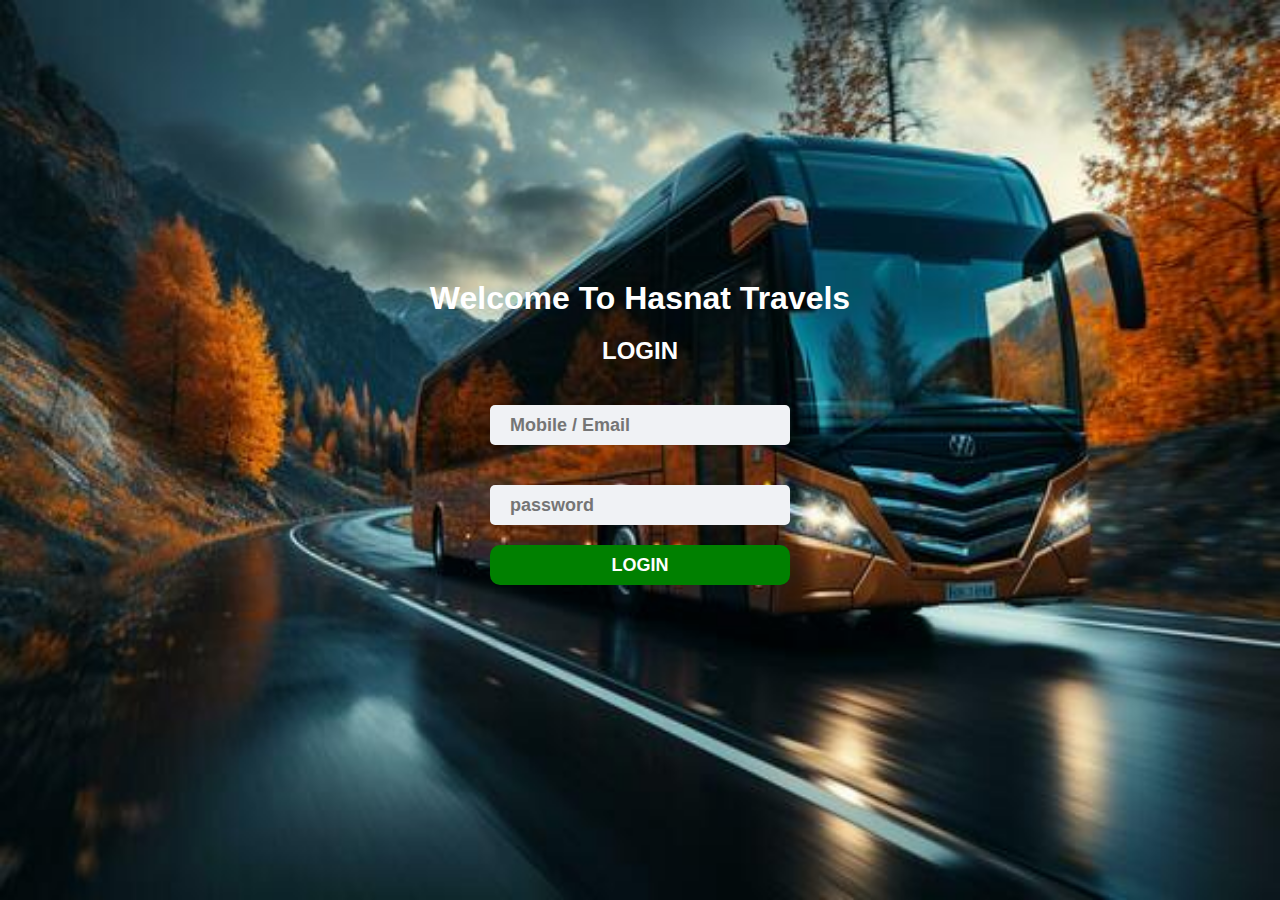
<file: index.html>
<!DOCTYPE html>
<html lang="en">
<head>
    <meta charset="UTF-8">
    <meta name="viewport" content="width=device-width, initial-scale=1.0">
    <title>Login Page</title>
    <link rel="stylesheet" href="./css/login.css">
</head>
<body>
     <div class="container" id="container">
        <h1 style="margin: 20px;color: white;">Welcome To Hasnat Travels</h1>
         <h2 style="margin: 20px;color: white;">LOGIN</h2>
         <form id="loginForm">
               <input type="email" name="email" id="email" placeholder="Mobile / Email" ><br/>
           <input type="password" name="password" id="password" placeholder="password"><br/>
           <button type="submit">LOGIN</button>
           <p id="error-message"></p>
         </form>   
     </div>
    
    <script src="./js/login.js"></script>
</body>
</html>
</file>
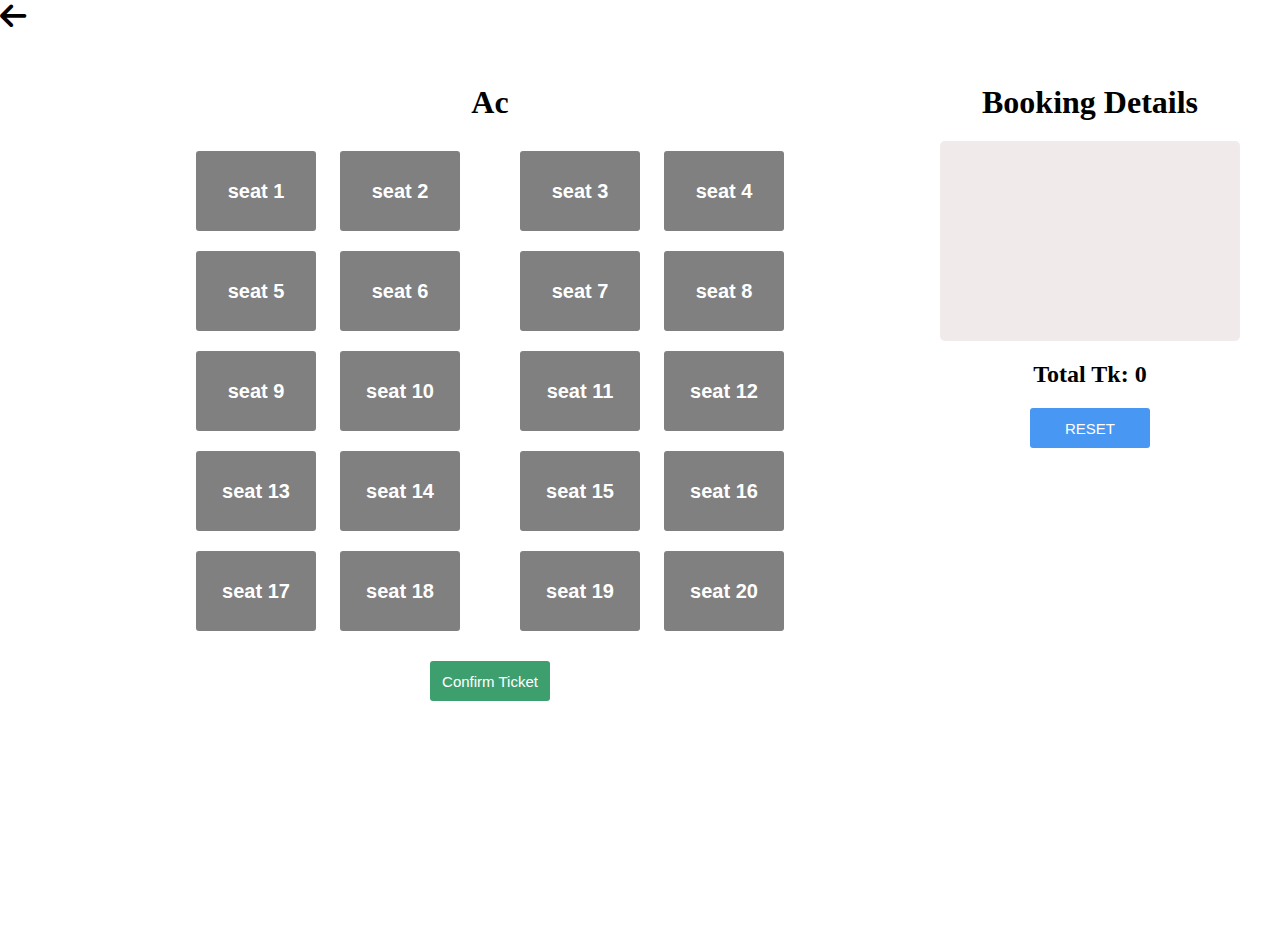
<file: ac.html>
<!DOCTYPE html>
<html lang="en">
<head>
    <meta charset="UTF-8">
    <meta name="viewport" content="width=device-width, initial-scale=1.0">
    <title>Sleeper Coach</title>
    <link rel="stylesheet" href="./css/ac.css">
    <link rel="stylesheet" href="
    https://cdnjs.cloudflare.com/ajax/libs/font-awesome/6.7.1/css/all.min.css">
</head>
<body>
    <a href="home.html" style="
        font-size: 30px;
        color: black;
        margin-left: 0px;
        margin-top: 20px;
        "><i class="fa-solid fa-arrow-left"></i></a>
    <div class="ticket-container">
        <div class="ticket">
            <h1 style="margin-bottom: 20px;">Ac</h1>
             <div class="ticket-1" style="display: flex; justify-content: center;">
                <div>
                    <button class="btn" id="btn1">seat 1</button>
                    <button class="btn" id="btn2" style="margin-right:50px ;">seat 2</button> 
                </div>
                <div>
                    <button class="btn" id="btn3">seat 3</button>
                    <button class="btn" id="btn4">seat 4</button> 
                </div>
             </div>
              <div class="ticket-1" style="display: flex; justify-content: center">
                <div>
                    <button class="btn" id="btn5">seat 5</button>
                    <button class="btn" id="btn6" style="margin-right:50px ;">seat 6</button> 
                </div>
                <div>
                    <button class="btn" id="btn7">seat 7</button>
                    <button class="btn" id="btn8">seat 8</button> 
                </div>
             </div>
             <div class="ticket-1" style="display: flex; justify-content: center;">
                <div>
                    <button class="btn" id="btn9">seat 9</button>
                    <button class="btn" id="btn10" style="margin-right:50px ;">seat 10</button> 
                </div>
                <div>
                    <button class="btn" id="btn11">seat 11</button>
                    <button class="btn" id="btn12">seat 12</button> 
                </div>
             </div>
             <div class="ticket-1" style="display: flex;justify-content: center;">
                <div>
                    <button class="btn" id="btn13">seat 13</button>
                    <button class="btn" id="btn14" style="margin-right:50px ;">seat 14</button> 
                </div>
                <div>
                    <button class="btn" id="btn15">seat 15</button>
                    <button class="btn" id="btn16">seat 16</button> 
                </div>
             </div>
             <div class="ticket-1" style="display: flex;justify-content: center;">
                <div>
                    <button class="btn" id="btn17">seat 17</button>
                    <button class="btn" id="btn18" style="margin-right:50px ;">seat 18</button> 
                </div>
                <div>
                    <button class="btn" id="btn19">seat 19</button>
                    <button class="btn" id="btn20">seat 20</button> 
                </div>
             </div>
             <button id="confirmTicket" class="confirm">Confirm Ticket</button>
             </div>
            <br/>
            <!-- <button id="confirmTicket" class="confirm">Confirm Ticket</button> -->
           
            <div class="ticket-details">
                <h1 style="margin-bottom: 20px;">Booking Details</h1>
                <ul id="list">
                    <h1> No seat selected</h1>
                 </ul>
                 <h2 id="totalAmount" style="margin-top: 20px;">Total Tk: 0 </h2>
                 <button id="reset" class="reset">RESET</button>
            </div>
        </div>
    </div>
    
    <script src="./js/ac.js"></script>
</body>
</html>
</file>
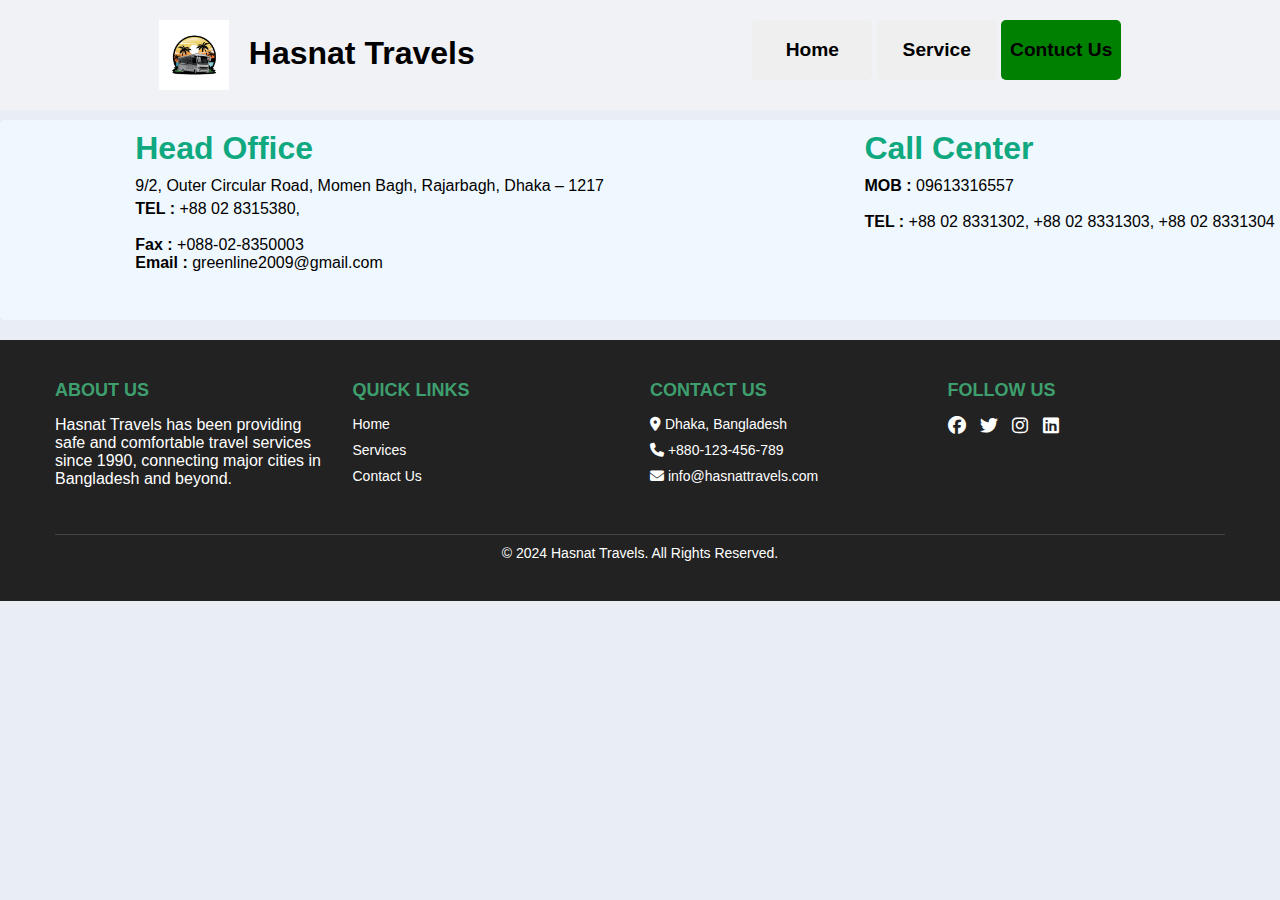
<file: contuct.html>
<!DOCTYPE html>
<html lang="en">
<head>
    <meta charset="UTF-8">
    <meta name="viewport" content="width=device-width, initial-scale=1.0">
    <title>Home</title>
    <link rel="stylesheet" href="./css/home.css">
    <link rel="stylesheet" href="./css/service.css">
    <link rel="stylesheet" href="https://cdnjs.cloudflare.com/ajax/libs/font-awesome/6.7.1/css/all.min.css">
    <link rel="stylesheet" href="https://cdnjs.cloudflare.com/ajax/libs/OwlCarousel2/2.3.4/assets/owl.carousel.min.css" />
    <link rel="stylesheet" href="https://cdnjs.cloudflare.com/ajax/libs/OwlCarousel2/2.3.4/assets/owl.theme.default.min.css" />
</head>
<body>
    <!-- Start HEader part -->
 <div class="header-primary">
  <div class="header" style="margin-bottom: 0px;">
    <div class="logo-details">
        <div class="img">
            <img src="./image/bus-logo.jpg" alt="">
        </div>
        <div class="details">
            <h1>Hasnat Travels</h1>
        </div>
    </div>
    <div class="navigation">
        <i class="fa-solid fa-bars menu" id="menu"></i>
     <div class="nav" id="nav">
        <button><a href="home.html">Home</a></button>
        <button><a href="service.html">Service</a></button>
        <button class="active"><a href="contuct.html">Contuct Us</a></button>
     </div>
    </div>
  </div>
 </div>
<p style="margin-top: 120px;"></p>
<div class="contuct">
    <div class="head-office">
        <h1>Head Office</h1>
        <p style="margin-bottom: 5px;">9/2, Outer Circular Road, Momen Bagh, Rajarbagh, Dhaka – 1217</p>
        <p><b>TEL : </b>+88 02 8315380,</p></br>
        <p><b>Fax :</b> +088-02-8350003</p>
        <p><b>Email :</b> greenline2009@gmail.com</p>
    </div>
    <div class="call">
        <h1>Call Center</h1>
        <p><b>MOB :</b> 09613316557</p></br>
        <p><b>TEL :</b> +88 02 8331302, +88 02 8331303, +88 02 8331304</p>
    </div>

</div>


 <!-- Footer part -->
<!-- Footer Section -->
<footer class="footer">
    <div class="container">
        <div class="footer-row">
            <!-- About Section -->
            <div class="footer-col">
                <h4>About Us</h4>
                <p>Hasnat Travels has been providing safe and comfortable travel services since 1990, connecting major cities in Bangladesh and beyond.</p>
            </div>
            <!-- Quick Links -->
            <div class="footer-col">
                <h4>Quick Links</h4>
                <ul>
                    <li><a href="home.html">Home</a></li>
                    <li><a href="service.html">Services</a></li>
                    <li><a href="contuct.html">Contact Us</a></li>
                </ul>
            </div>
            <!-- Contact Section -->
            <div class="footer-col">
                <h4>Contact Us</h4>
                <ul>
                    <li><i class="fa-solid fa-location-dot"></i> Dhaka, Bangladesh</li>
                    <li><i class="fa-solid fa-phone"></i> +880-123-456-789</li>
                    <li><i class="fa-solid fa-envelope"></i> info@hasnattravels.com</li>
                </ul>
            </div>
            <!-- Social Media Links -->
            <div class="footer-col">
                <h4>Follow Us</h4>
                <div class="social-links">
                    <a href="#"><i class="fa-brands fa-facebook"></i></a>
                    <a href="#"><i class="fa-brands fa-twitter"></i></a>
                    <a href="#"><i class="fa-brands fa-instagram"></i></a>
                    <a href="#"><i class="fa-brands fa-linkedin"></i></a>
                </div>
            </div>
        </div>
        <!-- Footer Bottom -->
        <div class="footer-bottom">
            <p>&copy; 2024 Hasnat Travels. All Rights Reserved.</p>
        </div>
    </div>
</footer>
<script src="./js/home.js"></script>
</body>
</html>
</file>
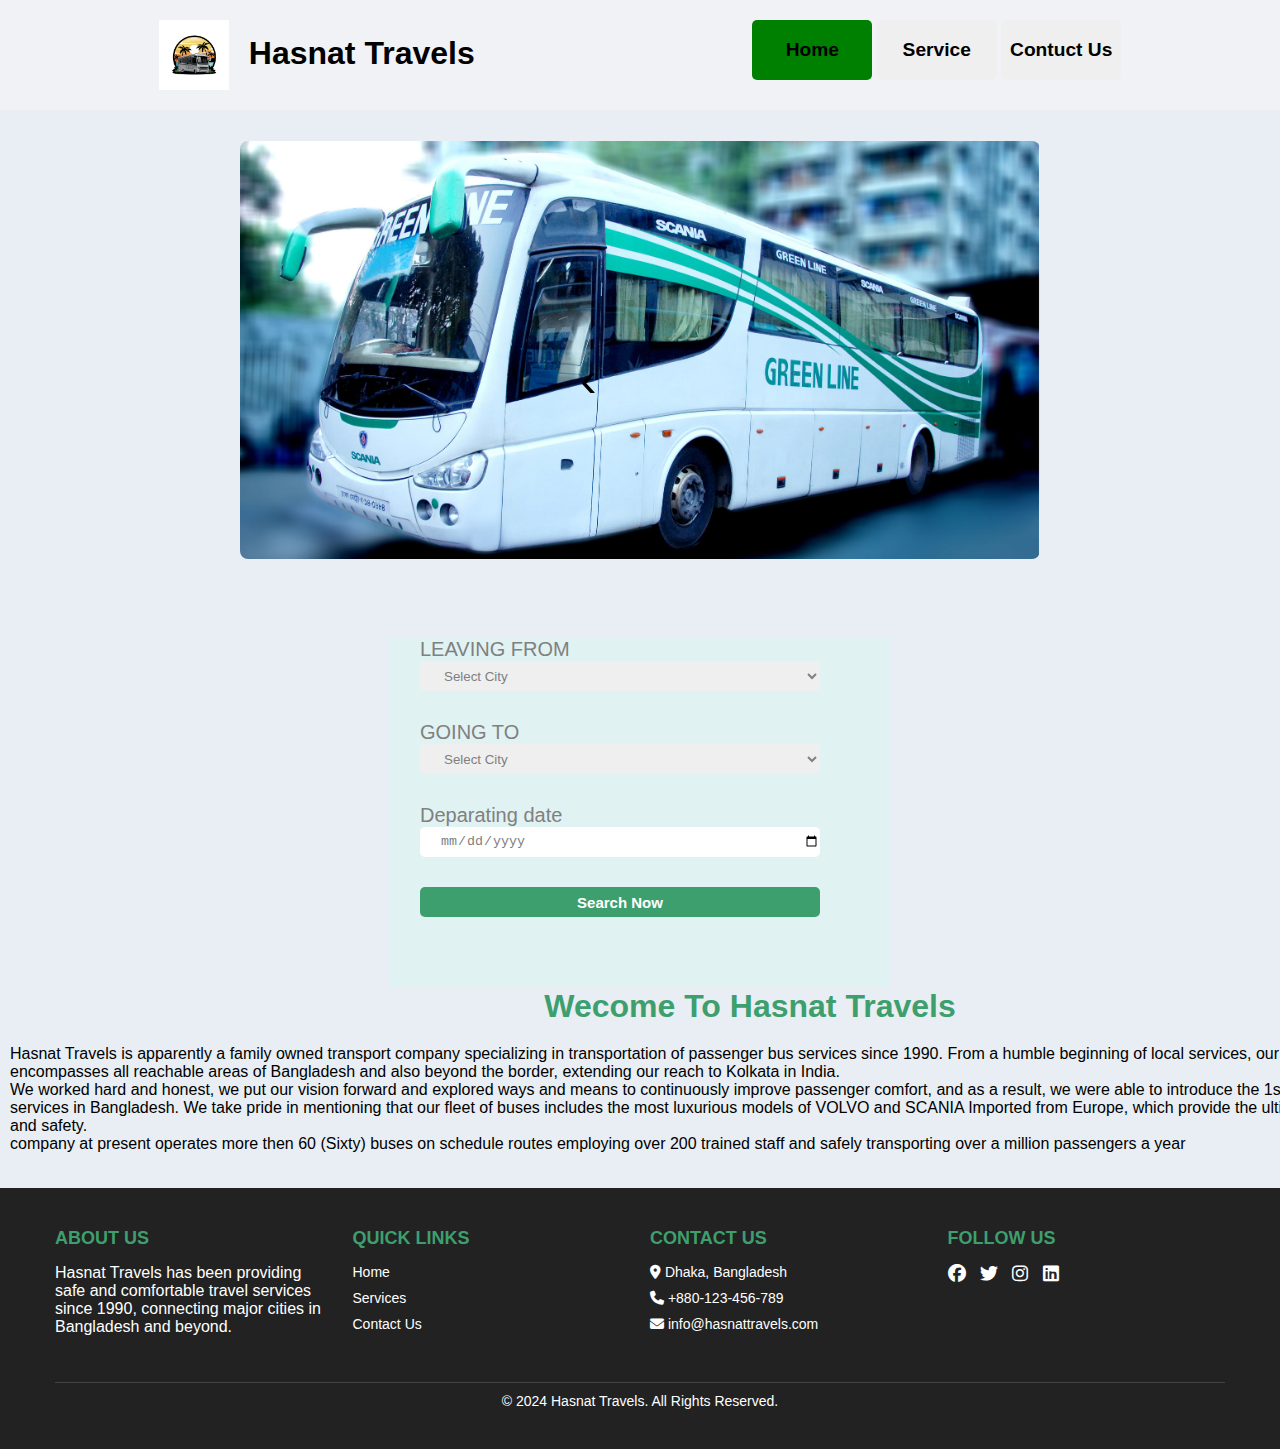
<file: home.html>
<!DOCTYPE html>
<html lang="en">
<head>
    <meta charset="UTF-8">
    <meta name="viewport" content="width=device-width, initial-scale=1.0">
    <title>Home</title>
    <link rel="stylesheet" href="./css/home.css">
    <link rel="stylesheet" href="https://cdnjs.cloudflare.com/ajax/libs/font-awesome/6.7.1/css/all.min.css">
    <link rel="stylesheet" href="https://cdnjs.cloudflare.com/ajax/libs/OwlCarousel2/2.3.4/assets/owl.carousel.min.css" />
    <link rel="stylesheet" href="https://cdnjs.cloudflare.com/ajax/libs/OwlCarousel2/2.3.4/assets/owl.theme.default.min.css" />
</head>
<body>
    <!-- Start HEader part -->
 <div class="header-primary">
  <div class="header" style="margin-bottom: 0px;">
    <div class="logo-details">
        <div class="img">
            <img src="./image/bus-logo.jpg" alt="">
        </div>
        <div class="details">
            <h1>Hasnat Travels</h1>
        </div>
    </div>
    <div class="navigation">
        <i class="fa-solid fa-bars menu" id="menu"></i>
     <div class="nav" id="nav">
        <button class="active"><a href="home.html">Home</a></button>
        <button><a href="service.html">Service</a></button>
        <button><a href="contuct.html">Contuct Us</a></button>
     </div>
    </div>
  </div>
 </div>


  <!-- OWL carousel -->
  <div class="owl-carousel">
    <div class="item"><img src="./image/home-slider2.jpg" alt="Image 2"></div>
    <div class="item"><img src="./image/home-slider3.jpg" alt="Image 3"></div>
    <div class="item"><img src="./image/home-slider4.jpg" alt="Image 4"></div>
  </div>

  <!-- from_To part -->
  <form id="bookingForm">
    <div class="form-group">
        <label for="from">LEAVING FROM</label></br>
        <!-- <input type="text" id="from" placeholder="Select city" required> -->
      
        <select name="from" id="from">
          <option value="">Select City</option>
          <option value="Dhaka">Dhaka</option>
          <option value="Chittagong">Chittagong</option>
          <option value="CoxsBazar">CoxsBazar</option>
          <option value="Sylhet">Sylhet</option>
          <option value="Dinajpur">Dinajpur</option>
          <option value="Bandorbon">Bandorbon</option>
          <option value="Khulna">Khulna</option>
          <option value="Jamalpur">Jamalpur</option>
          <option value="Barishal">Barishal</option>
          <option value="Teknaf">Teknaf</option>
        </select>

    </div>
    <div class="form-group">
        <label for="to">GOING TO</label></br>
        <select name="to" id="to">
          <option value="">Select City</option>
          <option value="Dhaka">Dhaka</option>
          <option value="Chittagong">Chittagong</option>
          <option value="CoxsBazar">CoxsBazar</option>
          <option value="Sylhet">Sylhet</option>
          <option value="Dinajpur">Dinajpur</option>
          <option value="Bandorbon">Bandorbon</option>
          <option value="Khulna">Khulna</option>
          <option value="Jamalpur">Jamalpur</option>
          <option value="Barishal">Barishal</option>
          <option value="Teknaf">Teknaf</option>
        </select>
    </div>
    <div class="form-group">
        <label for="date">Deparating date</label></br>
        <input type="date" id="date" required>
    </div>
    <button type="submit" class="search-now">Search Now</button>
</form>
<!-- FOR aviaulable BUS VISIBLE  -->
 <div id="availableBus" class="hidden">
      <h1>Available Bus</h1>
      <ul id="busList"></ul>
 </div>
 <!-- Company Details -->
  <div class="company-details">
    <h1 style="margin-bottom: 20px;color:#3e9f6e;">Wecome To Hasnat Travels</h1>
    <p>Hasnat Travels is apparently a family owned transport company specializing in transportation of passenger bus services since 1990. From a humble beginning of local services, our transport system encompasses all reachable areas of Bangladesh and also beyond the border, extending our reach to Kolkata in India.</p>

     <p> We worked hard and honest, we put our vision forward and explored ways and means to continuously improve passenger comfort, and as a result, we were able to introduce the 1st ever Air- Conditioned bus services in Bangladesh. We take pride in mentioning that our fleet of buses includes the most luxurious models of VOLVO and SCANIA Imported from Europe, which provide the ultimate in passenger comfort and safety.</p>
      
      <p> company at present operates more then 60 (Sixty) buses on schedule routes employing over 200 trained staff and safely transporting over a million passengers a year</p>
  </div>
<!-- Footer part -->
<!-- Footer Section -->
<footer class="footer">
  <div class="container">
      <div class="footer-row">
          <!-- About Section -->
          <div class="footer-col">
              <h4>About Us</h4>
              <p>Hasnat Travels has been providing safe and comfortable travel services since 1990, connecting major cities in Bangladesh and beyond.</p>
          </div>
          <!-- Quick Links -->
          <div class="footer-col">
              <h4>Quick Links</h4>
              <ul>
                  <li><a href="home.html">Home</a></li>
                  <li><a href="service.html">Services</a></li>
                  <li><a href="contuct.html">Contact Us</a></li>
              </ul>
          </div>
          <!-- Contact Section -->
          <div class="footer-col">
              <h4>Contact Us</h4>
              <ul>
                  <li><i class="fa-solid fa-location-dot"></i> Dhaka, Bangladesh</li>
                  <li><i class="fa-solid fa-phone"></i> +880-123-456-789</li>
                  <li><i class="fa-solid fa-envelope"></i> info@hasnattravels.com</li>
              </ul>
          </div>
          <!-- Social Media Links -->
          <div class="footer-col">
              <h4>Follow Us</h4>
              <div class="social-links">
                  <a href="#"><i class="fa-brands fa-facebook"></i></a>
                  <a href="#"><i class="fa-brands fa-twitter"></i></a>
                  <a href="#"><i class="fa-brands fa-instagram"></i></a>
                  <a href="#"><i class="fa-brands fa-linkedin"></i></a>
              </div>
          </div>
      </div>
      <!-- Footer Bottom -->
      <div class="footer-bottom">
          <p>&copy; 2024 Hasnat Travels. All Rights Reserved.</p>
      </div>
  </div>
</footer>





  <script src="./js/home.js"></script>
  <script src="https://code.jquery.com/jquery-3.6.0.min.js"></script>
  <script src="https://cdnjs.cloudflare.com/ajax/libs/OwlCarousel2/2.3.4/owl.carousel.min.js"></script>
  <script>
    $(document).ready(function () {
      $(".owl-carousel").owlCarousel({
        loop: true,
        margin: 10,
        nav: true,
        dots: true,
        autoplay:true,
        autoplayTimeout: 3000,
        responsive: {
          0: {
            items: 1
          },
          600: {
            items: 1
          },
          1000: {
            items: 1
          }
        }
      });
    });
    </script>
</body>
</html>
</file>
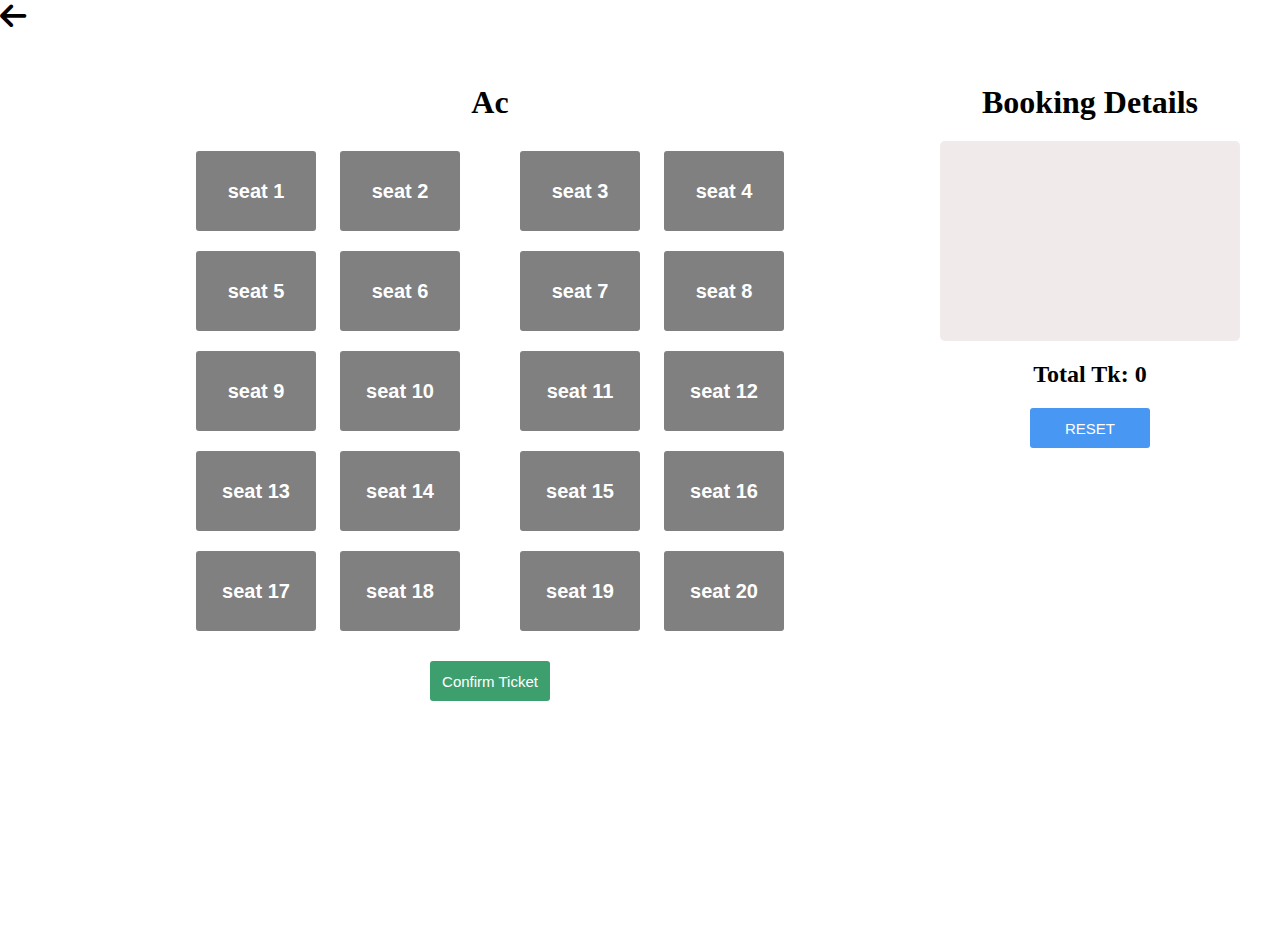
<file: nonac.html>
<!DOCTYPE html>
<html lang="en">
<head>
    <meta charset="UTF-8">
    <meta name="viewport" content="width=device-width, initial-scale=1.0">
    <title>Sleeper Coach</title>
    <link rel="stylesheet" href="./css/ac.css">
    <link rel="stylesheet" href="
    https://cdnjs.cloudflare.com/ajax/libs/font-awesome/6.7.1/css/all.min.css">
</head>
<body>
    <a href="home.html" style="
        font-size: 30px;
        color: black;
        margin-left: 0px;
        margin-top: 20px;
        "><i class="fa-solid fa-arrow-left"></i></a>
    <div class="ticket-container">
        <div class="ticket">
            <h1 style="margin-bottom: 20px;">Ac</h1>
             <div class="ticket-1" style="display: flex; justify-content: center;">
                <div>
                    <button class="btn" id="btn1">seat 1</button>
                    <button class="btn" id="btn2" style="margin-right:50px ;">seat 2</button> 
                </div>
                <div>
                    <button class="btn" id="btn3">seat 3</button>
                    <button class="btn" id="btn4">seat 4</button> 
                </div>
             </div>
              <div class="ticket-1" style="display: flex; justify-content: center">
                <div>
                    <button class="btn" id="btn5">seat 5</button>
                    <button class="btn" id="btn6" style="margin-right:50px ;">seat 6</button> 
                </div>
                <div>
                    <button class="btn" id="btn7">seat 7</button>
                    <button class="btn" id="btn8">seat 8</button> 
                </div>
             </div>
             <div class="ticket-1" style="display: flex; justify-content: center;">
                <div>
                    <button class="btn" id="btn9">seat 9</button>
                    <button class="btn" id="btn10" style="margin-right:50px ;">seat 10</button> 
                </div>
                <div>
                    <button class="btn" id="btn11">seat 11</button>
                    <button class="btn" id="btn12">seat 12</button> 
                </div>
             </div>
             <div class="ticket-1" style="display: flex;justify-content: center;">
                <div>
                    <button class="btn" id="btn13">seat 13</button>
                    <button class="btn" id="btn14" style="margin-right:50px ;">seat 14</button> 
                </div>
                <div>
                    <button class="btn" id="btn15">seat 15</button>
                    <button class="btn" id="btn16">seat 16</button> 
                </div>
             </div>
             <div class="ticket-1" style="display: flex;justify-content: center;">
                <div>
                    <button class="btn" id="btn17">seat 17</button>
                    <button class="btn" id="btn18" style="margin-right:50px ;">seat 18</button> 
                </div>
                <div>
                    <button class="btn" id="btn19">seat 19</button>
                    <button class="btn" id="btn20">seat 20</button> 
                </div>
             </div>
             <button id="confirmTicket" class="confirm">Confirm Ticket</button>
             </div>
            <br/>
            <!-- <button id="confirmTicket" class="confirm">Confirm Ticket</button> -->
           
            <div class="ticket-details">
                <h1 style="margin-bottom: 20px;">Booking Details</h1>
                <ul id="list">
                    <h1> No seat selected</h1>
                 </ul>
                 <h2 id="totalAmount" style="margin-top: 20px;">Total Tk: 0 </h2>
                 <button id="reset" class="reset">RESET</button>
            </div>
        </div>
    </div>
    
    <script src="./js/nonac.js"></script>
</body>
</html>
</file>
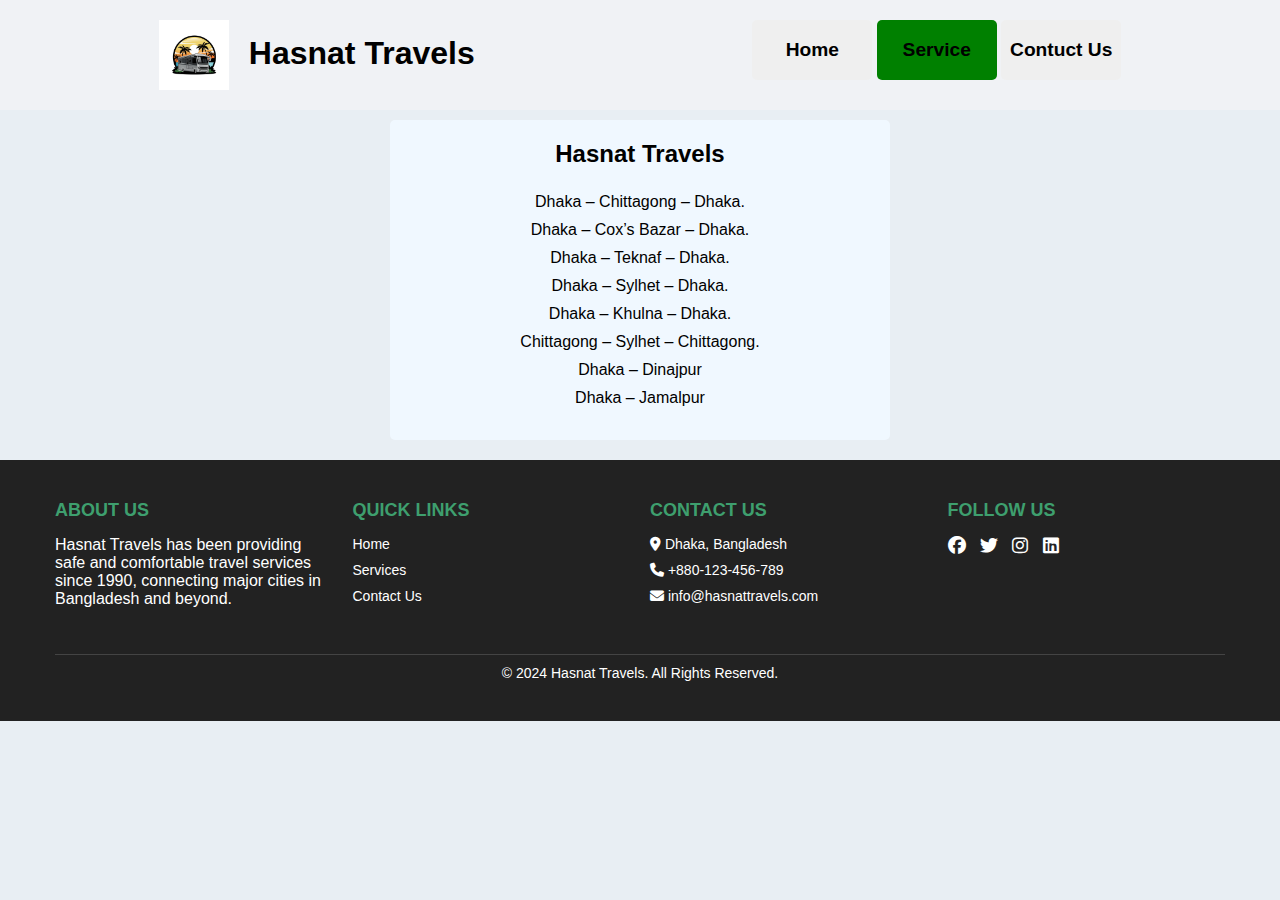
<file: service.html>
<!DOCTYPE html>
<html lang="en">
<head>
    <meta charset="UTF-8">
    <meta name="viewport" content="width=device-width, initial-scale=1.0">
    <title>Home</title>
    <link rel="stylesheet" href="./css/home.css">
    <link rel="stylesheet" href="./css/service.css">
    <link rel="stylesheet" href="https://cdnjs.cloudflare.com/ajax/libs/font-awesome/6.7.1/css/all.min.css">
    <link rel="stylesheet" href="https://cdnjs.cloudflare.com/ajax/libs/OwlCarousel2/2.3.4/assets/owl.carousel.min.css" />
    <link rel="stylesheet" href="https://cdnjs.cloudflare.com/ajax/libs/OwlCarousel2/2.3.4/assets/owl.theme.default.min.css" />
</head>
<body>
    <!-- Start HEader part -->
 <div class="header-primary">
  <div class="header" style="margin-bottom: 0px;">
    <div class="logo-details">
        <div class="img">
            <img src="./image/bus-logo.jpg" alt="">
        </div>
        <div class="details">
            <h1>Hasnat Travels</h1>
        </div>
    </div>
    <div class="navigation">
        <i class="fa-solid fa-bars menu" id="menu"></i>
     <div class="nav" id="nav">
        <button><a href="home.html">Home</a></button>
        <button class="active"><a href="service.html">Service</a></button>
        <button><a href="contuct.html">Contuct Us</a></button>
     </div>
    </div>
  </div>
 </div>
<p style="margin-top: 120px;"></p>
<div class="route">
  <h2>Hasnat Travels</h2>
  <p>Dhaka – Chittagong – Dhaka.</p>
  <p>Dhaka – Cox’s Bazar – Dhaka.</p>
  <p>Dhaka – Teknaf – Dhaka.</p>
  <p>Dhaka – Sylhet – Dhaka.</p>
  <p>Dhaka – Khulna – Dhaka.</p>
  <p>Chittagong – Sylhet – Chittagong.</p>
  <p>Dhaka – Dinajpur</p>
  <p>Dhaka – Jamalpur</p>
</div>


 <!-- Footer part -->
<!-- Footer Section -->
<footer class="footer">
  <div class="container">
      <div class="footer-row">
          <!-- About Section -->
          <div class="footer-col">
              <h4>About Us</h4>
              <p>Hasnat Travels has been providing safe and comfortable travel services since 1990, connecting major cities in Bangladesh and beyond.</p>
          </div>
          <!-- Quick Links -->
          <div class="footer-col">
              <h4>Quick Links</h4>
              <ul>
                  <li><a href="home.html">Home</a></li>
                  <li><a href="service.html">Services</a></li>
                  <li><a href="contuct.html">Contact Us</a></li>
              </ul>
          </div>
          <!-- Contact Section -->
          <div class="footer-col">
              <h4>Contact Us</h4>
              <ul>
                  <li><i class="fa-solid fa-location-dot"></i> Dhaka, Bangladesh</li>
                  <li><i class="fa-solid fa-phone"></i> +880-123-456-789</li>
                  <li><i class="fa-solid fa-envelope"></i> info@hasnattravels.com</li>
              </ul>
          </div>
          <!-- Social Media Links -->
          <div class="footer-col">
              <h4>Follow Us</h4>
              <div class="social-links">
                  <a href="#"><i class="fa-brands fa-facebook"></i></a>
                  <a href="#"><i class="fa-brands fa-twitter"></i></a>
                  <a href="#"><i class="fa-brands fa-instagram"></i></a>
                  <a href="#"><i class="fa-brands fa-linkedin"></i></a>
              </div>
          </div>
      </div>
      <!-- Footer Bottom -->
      <div class="footer-bottom">
          <p>&copy; 2024 Hasnat Travels. All Rights Reserved.</p>
      </div>
  </div>
</footer>

<script src="./js/home.js"></script>
</body>
</html>
</file>
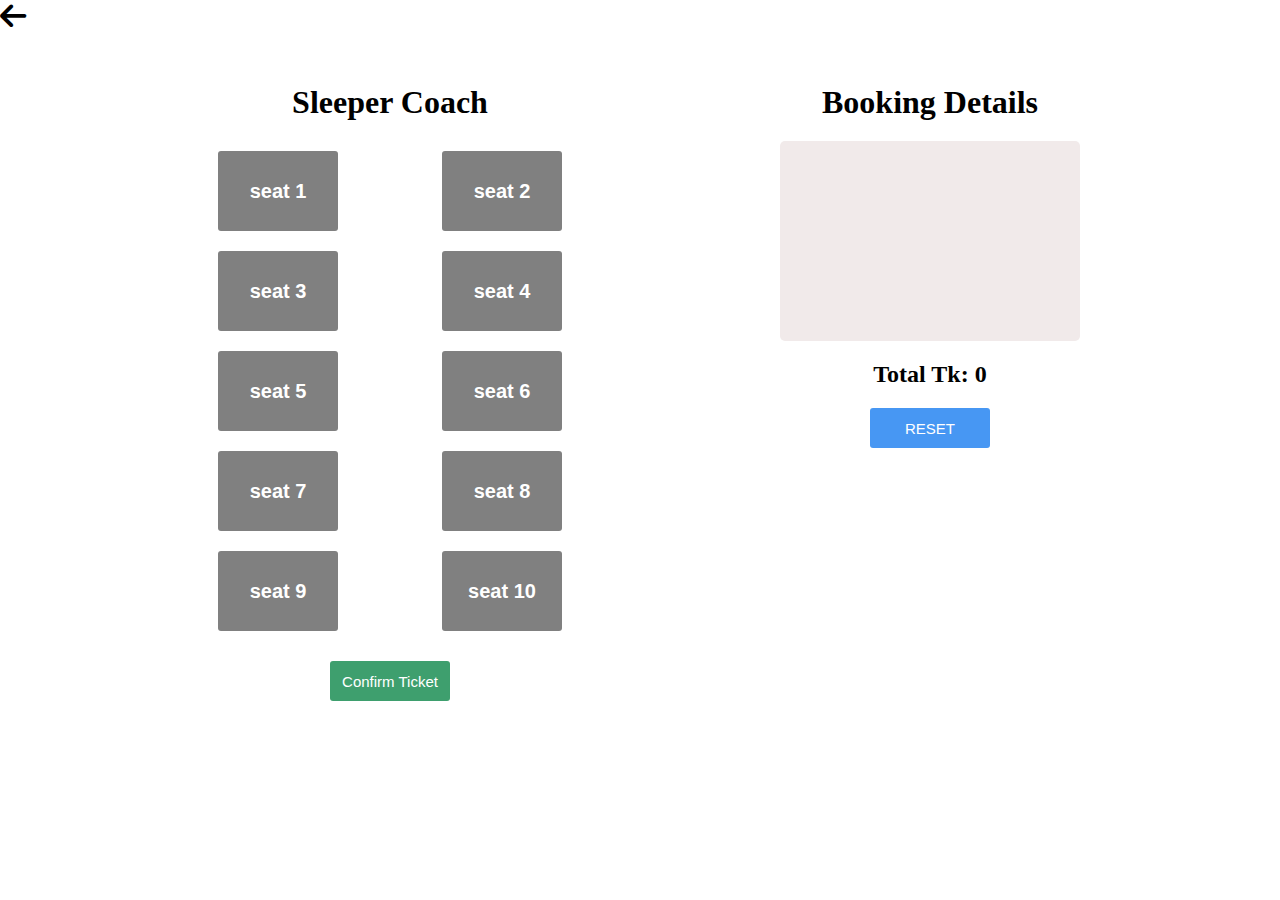
<file: sleeper.html>
<!DOCTYPE html>
<html lang="en">
<head>
    <meta charset="UTF-8">
    <meta name="viewport" content="width=device-width, initial-scale=1.0">
    <title>Sleeper Coach</title>
    <link rel="stylesheet" href="./css/sleeper.css">
    <link rel="stylesheet" href="
    https://cdnjs.cloudflare.com/ajax/libs/font-awesome/6.7.1/css/all.min.css">
</head>
<body>
    <a href="home.html" style="
        font-size: 30px;
        color: black;
        margin-left: 0px;
        margin-top: 20px;
        "><i class="fa-solid fa-arrow-left"></i></a>
    <div class="ticket-container">
        <div class="ticket">
            <h1 style="margin-bottom: 20px;">Sleeper Coach</h1>
            <button class="btn" id="btn1">seat 1</button>
            <button class="btn" id="btn2">seat 2</button> <br/>
            <button class="btn" id="btn3">seat 3</button>
            <button class="btn" id="btn4">seat 4</button> <br/>
            <button class="btn" id="btn5">seat 5</button>
            <button class="btn" id="btn6">seat 6</button> <br/>
            <button class="btn" id="btn7">seat 7</button>
            <button class="btn" id="btn8">seat 8</button><br/>
            <button class="btn" id="btn9">seat 9</button> 
            <button  class="btn" id="btn10">seat 10</button>
            <br/>
            <button id="confirmTicket" class="confirm">Confirm Ticket</button>
           
        </div>
        <div class="ticket-details">
            <h1 style="margin-bottom: 20px;">Booking Details</h1>
            <ul id="list">
                <h1> No seat selected</h1>
             </ul>
             <h2 id="totalAmount" style="margin-top: 20px;">Total Tk: 0 </h2>
             <button id="reset" class="reset">RESET</button>
        </div>
        
    </div>
    
    <script src="./js/sleeper.js"></script>
</body>
</html>
</file>
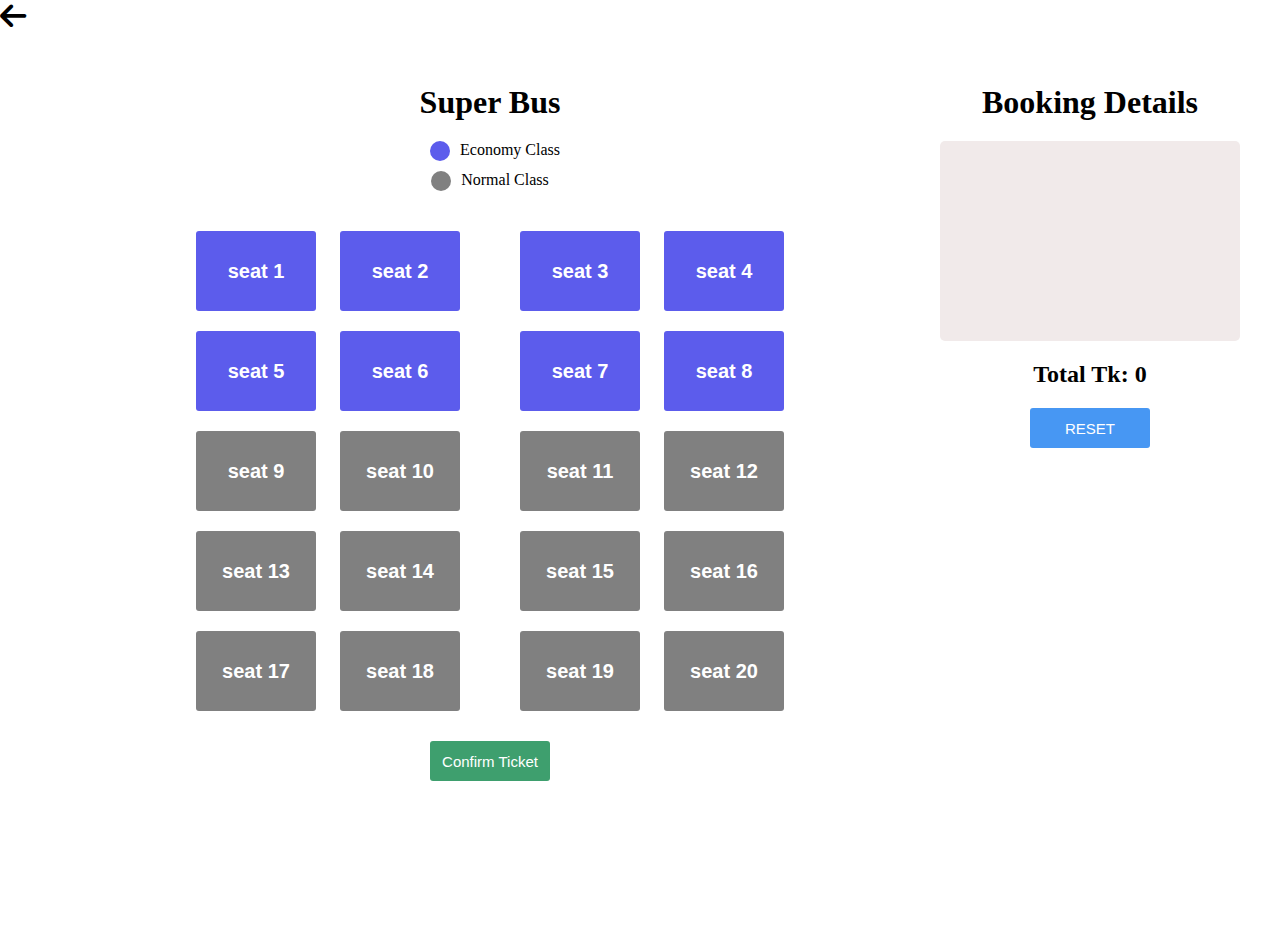
<file: super.html>
<!DOCTYPE html>
<html lang="en">
<head>
    <meta charset="UTF-8">
    <meta name="viewport" content="width=device-width, initial-scale=1.0">
    <title>Sleeper Coach</title>
    <link rel="stylesheet" href="./css/super.css">
    <link rel="stylesheet" href="
    https://cdnjs.cloudflare.com/ajax/libs/font-awesome/6.7.1/css/all.min.css">
</head>
<body>
    <a href="home.html" style="
        font-size: 30px;
        color: black;
        margin-left: 0px;
        margin-top: 20px;
        "><i class="fa-solid fa-arrow-left"></i></a>
    <div class="ticket-container">
        <div class="ticket">
            <h1 style="margin-bottom: 20px;">Super Bus</h1>

            <div  style="display: flex; justify-content: center;">
                <div style="width: 20px;height: 20px;background-color: rgb(92, 92, 236); border-radius: 50%;margin-left: 10px;">
                    
                </div>
                <div style="margin-left: 10px;">
                   <p>Economy Class</p> 
                </div>
             </div>

             <div  style="display: flex; justify-content: center; margin-top: 10px;
             ">
                <div style="width: 20px;height: 20px;background-color:grey; border-radius: 50%;margin-bottom: 30px;">
                    
                </div>
                <div style="margin-left: 10px;">
                   <p>Normal Class</p> 
                </div>
             </div>
        
             <div class="ticket-1" style="display: flex; justify-content: center;">
                <div>
                    <button class="btn economy" id="btn1">seat 1</button>
                    <button class="btn economy" id="btn2" style="margin-right:50px ;">seat 2</button> 
                </div>
                <div>
                    <button class="btn economy" id="btn3">seat 3</button>
                    <button class="btn economy" id="btn4">seat 4</button> 
                </div>
             </div>
              <div class="ticket-1" style="display: flex; justify-content: center">
                <div>
                    <button class="btn economy" id="btn5">seat 5</button>
                    <button class="btn economy" id="btn6" style="margin-right:50px ;">seat 6</button> 
                </div>
                <div>
                    <button class="btn economy" id="btn7">seat 7</button>
                    <button class="btn economy" id="btn8">seat 8</button> 
                </div>
             </div>
             <div class="ticket-1" style="display: flex; justify-content: center;">
                <div>
                    <button class="btn" id="btn9">seat 9</button>
                    <button class="btn" id="btn10" style="margin-right:50px ;">seat 10</button> 
                </div>
                <div>
                    <button class="btn" id="btn11">seat 11</button>
                    <button class="btn" id="btn12">seat 12</button> 
                </div>
             </div>
             <div class="ticket-1" style="display: flex;justify-content: center;">
                <div>
                    <button class="btn" id="btn13">seat 13</button>
                    <button class="btn" id="btn14" style="margin-right:50px ;">seat 14</button> 
                </div>
                <div>
                    <button class="btn" id="btn15">seat 15</button>
                    <button class="btn" id="btn16">seat 16</button> 
                </div>
             </div>
             <div class="ticket-1" style="display: flex;justify-content: center;">
                <div>
                    <button class="btn" id="btn17">seat 17</button>
                    <button class="btn" id="btn18" style="margin-right:50px ;">seat 18</button> 
                </div>
                <div>
                    <button class="btn" id="btn19">seat 19</button>
                    <button class="btn" id="btn20">seat 20</button> 
                </div>
             </div>
             <button id="confirmTicket" class="confirm">Confirm Ticket</button>
             </div>
            <br/>
            <!-- <button id="confirmTicket" class="confirm">Confirm Ticket</button> -->
           
            <div class="ticket-details">
                <h1 style="margin-bottom: 20px;">Booking Details</h1>
                <ul id="list">
                    <h1> No seat selected</h1>
                 </ul>
                 <h2 id="totalAmount" style="margin-top: 20px;">Total Tk: 0 </h2>
                 <button id="reset" class="reset">RESET</button>
            </div>
        </div>
    </div>
    
    <script src="./js/super.js"></script>
</body>
</html>
</file>
<file: css/login.css>
* {
    margin: 0;
    padding: 0;
    box-sizing: border-box;
    font-family: Arial, sans-serif;
}
body {
    display: flex;
    justify-content: center;
    align-items: center;
    height: 100vh;
    background-image: url('../image/bus.jpg');
    background-repeat: no-repeat;
    background-size: 100% 100%;
    min-height: 100vh;
}
.container{
    width: 500px;
    height: 380px;
    margin: auto ;
    text-align: center;
    background-color: white;
    box-shadow: 0 4px 8px rgba(0, 0, 0, 0.1);
    border-radius: 10px;
    background-color: transparent;
    z-index: 999;
    /* background-color: #f0f2f5; */
}
#email,#password{
    margin: 20px;
    width: 300px;
    height: 40px;
    padding-left: 20px;
    font-size: large;
    font-weight: bold;
    background-color: #f0f2f5;
    border: none;
    border-radius: 5px;
}
button{
    background-color: green;
    width: 300px;
    height: 40px;
    border: none;
    border-radius: 10px;
    font-size: large;
    font-weight: bold;
    color: white;
}
#error-message {
   
    font-size: 14px;
    font-weight: bold;
    margin-top: 10px;
}
</file>
<file: css/ac.css>
*,body {
    margin: 0;
    padding: 0;
    box-sizing:border-box;
  }
  
  ul li {
    list-style-type: none;
  }
  
  a {
    text-decoration: none;
  }
  
  h1,
  h2,
  h3,
  h4,
  h5,
  h6,
  p,
  a {
    margin: 0;
    padding: 0;
  }
.ticket-container{
  display: flex;
  justify-content:center;
  width: 1200px;
  height: 900px;
  /* border:4px solid blue; */
  margin: auto;
}
.ticket{
    width: 900px;
    height: 800px;
    /* border:1px solid red; */
    margin-left: 0px;
    margin-top: 50px;
    text-align: center;

}
.ticket-details{
  width: 300px;
  height: 800px;
  margin-left: 0px;
  /* border:1px solid red;  */
  align-items: center;
  text-align: center; 
  margin-top: 50px;
  border-radius: 10px;
}
.btn{
    width: 120px;
    height: 80px;
    margin: auto;
    margin: 10px 10px;
    background-color: gray;
    color: white;
    font-size: 20px;
    font-weight: bold;
    border:none;
    border-radius: 3px;
}
.confirm{
    width: 120px;
    height: 40px;
    margin-top: 20px;
    background-color: #3e9f6e;
    border: none;
    border-radius: 3px;
    color: white;
    font-size: 15px;
}.confirm:hover{
    background-color:green;
}
.reset{
    width: 120px;
    height: 40px;
    margin-top: 20px;
    background-color: rgb(71, 151, 243);
    border: none;
    border-radius: 3px;
    color: white;
    font-size: 15px;
}
button:disabled {
    background-color: red;
    cursor: not-allowed;
  }
.selected {
    background-color: green !important;
  }
  #list{
      text-align: center;
      width: 70%;
      background-color: rgb(241, 234, 234);
      border-radius: 5px;
      align-items: center;
      align-content: center;
      justify-content: center;
      margin: auto;
      height: 200px;
      width: 300px; 
      overflow-y: scroll;
  }
#list::-webkit-scrollbar{
    display: none;
  }
  #list li{  
      display: flex;
      justify-content: center;
      align-items: center;
      align-content: center;
      text-align: center;
      font-weight: bold;
      background-color: #6B21A8;
      color: white;
      margin-left: 50px;
      margin-right: 50px;
      margin-bottom: 10px;
      border-radius: 5px;
      list-style: none;
  }
  

  /* Responsive CSS */
  /* Responsive */
@media screen and (max-width: 799px) {
  .ticket-container {
    display: flex;
    flex-direction: column;
    width: 500px;
    margin: auto;
}
.ticket{
  width: 480px;
  height: 600px;
}
.ticket-details{
  margin: auto;
}
.btn{
  width: 80px;
  height: 60px;
}


}
@media screen and (max-width: 477px) {
  .ticket-container {
    display: flex;
    flex-direction: column;
    width: 400px;
    margin: auto;
}
.ticket{
  width: 400px;
  height: 600px;
}
.ticket-details{
  margin: auto;
}
.btn{
  width: 50px;
  height: 60px;
}

}

@media screen and (max-width: 380px) {
  .ticket-container {
    display: flex;
    flex-direction: column;
    width: 350px;
    margin: auto;
}
.ticket{
  width: 340px;
  height: 600px;
}
.ticket-details{
  padding-top: 20px;
  margin: auto;
}
.confirm{
  margin-bottom: 20px !important;
}
.btn{
  width: 50px;
  height: 80px;
}
}
</file>
<file: css/home.css>
* {
    margin: 0;
    padding: 0;
    box-sizing:border-box;
  }
  
  ul li {
    list-style-type: none;
  }
  
  a {
    text-decoration: none;
  }
  
  h1,
  button,
  h2,
  h3,
  h4,
  h5,
  h6,
  p,
  a {
    margin: 0;
    padding: 0;
  }
* body 
   {
    font-family:'Open Sans', sans-serif;
    background-color: #e8eef3;
   }

.header{
    display: flex;
    justify-content: space-around;
    padding: 20px;
    background-color: #f0f2f5;
    width: 100%;   
}
.header-primary{
    position: fixed;
    top: 0;
    width: 100%;z-index: 999;
}
.logo-details{
display: flex;
}
.img{
    width: 70px;
    height: 70px;
    margin-right: 20px;
}
.img img{
    width: 100%;
}
.details{
    margin-top: 15px;
}
.navigation button{
    margin-top: 0px;
    border: none;
    font-size: larger;
    font-weight: bold;
    width: 120px;
    height: 60px;
    color:black;
    border-radius: 5px;
}
.navigation button.active{
    background-color: green;
    color: white;
    }
.navigation button:hover{
background-color: green;
color: white;
}
.navigation button a{
    color:black;
}
.navigation button.active{
    background-color: green;
    color: white;
    }
.navigation button a:hover{
background-color: green;
color: white;
}
.navigation .menu{
  
color: black;
font-size: 25px;
font-weight: bold;
padding-top: 15px;
display: none;
    }
    /* owl carousel */
 .owl-carousel{    
  position: relative;
  margin-top: 100px;
} 
.owl-carousel .item{
    width: 800px;
    height:500px;
    text-align: center;
    align-items: center;
    align-content: center;
    display: flex;
    justify-content:center ;
    margin: auto;
}
.owl-carousel .item img {
        width: 100%;
        height: auto;
        border-radius: 8px;
      }
span{
    font-size: 50px;
    /* color: red; */
}
.owl-prev{
    top: 250px;
    margin-left: 580px;
    position: absolute;

}
.owl-next{
    top: 250px;
    margin-left: 1310px;
    position: absolute;
}

/* <!-- from_To part --> */
#bookingForm{
    margin: auto;
    width: 500px;
    height: 350px;
    /* border: 1px solid red; */
    background-color: rgb(225, 242, 243);
}
#bookingForm .form-group,.search-now {
   /* display: flex;
   flex-direction: column; */
   margin-left: 30px;
   margin-top: 20px;
}
.form-group label{
    font-size: 20px;
    color: gray;
}
select{
 margin-bottom: 10px;
 width: 400px;
 height: 30px;
 border-radius: 5px;
 border: none;
 padding-left: 20px;
 color: grey;
}
.form-group input{
    margin-bottom: 10px;
    width: 400px;
    height: 30px;
    border-radius: 5px;
    border: none;
    padding-left: 20px;
    color: grey;
}
.search-now{
    width: 400px;
    height: 30px;
    background-color:#3e9f6e;
    font-size: 15px;
    font-weight: bold;
    color: white;
    border-radius: 5px;
    border: none;
}

/* For availabale bus */
#availableBus{
    width: 900px;
    height: auto;
    /* height: 500px; */
    /* border: 1px solid red; */
    margin: auto;
    text-align: center;
}
.hidden {
    display: none;
  }
.bus-item {
    padding: 1rem;
    border: 1px solid #ddd;
    margin-bottom: 1rem;
    border-radius: 4px;
  }
  
.bus-item h3 {
    margin: 0 0 0.5rem;
}
.bus-item p {
  margin: 15px;

}
.bus-item button {
    width: 100px;
    height: 30px;
    background-color:#3e9f6e;
    font-size: 15px;
    font-weight: bold;
    color: white;
    border-radius: 5px;
    border: none;
}
.bus-item button:hover {
    background-color:green;
}
.company-details{
    width: 1500px;
    height: 200px;
    /* border: 1px solid red; */
    text-align: center;
    margin: auto;
} 
.company-details p{
    text-align: left;
    padding:0 10px;
    color: black;
}
/* For footer */
/* Footer Styles */
.footer {
    background-color: #222;
    color: #fff;
    padding: 40px 0;
    font-family: Arial, sans-serif;
}

.footer .container {
    max-width: 1200px;
    margin: auto;
    padding: 0 15px;
}

.footer-row {
    display: flex;
    flex-wrap: wrap;
    justify-content: space-between;
    gap: 20px;
}

.footer-col {
    flex: 1 1 200px;
    margin-bottom: 20px;
}

.footer-col h4 {
    font-size: 18px;
    margin-bottom: 15px;
    color: #3e9f6e;
    text-transform: uppercase;
}

.footer-col ul {
    list-style: none;
    padding: 0;
}

.footer-col ul li {
    margin-bottom: 10px;
    font-size: 14px;
}

.footer-col ul li a {
    color: #fff;
    text-decoration: none;
    transition: color 0.3s;
}

.footer-col ul li a:hover {
    color: #3e9f6e;
}

.footer-col .social-links a {
    margin-right: 10px;
    font-size: 18px;
    color: #fff;
    transition: color 0.3s;
}

.footer-col .social-links a:hover {
    color: #3e9f6e;
}

.footer-bottom {
    text-align: center;
    margin-top: 20px;
    font-size: 14px;
    border-top: 1px solid #444;
    padding-top: 10px;
}

/* Responsive Footer */
/* @media (max-width: 768px) {
    .footer-row {
        flex-direction: column;
        text-align: center;
    }

    .footer-col {
        flex: 1 1 100%;
    }

    .footer-bottom {
        font-size: 12px;
    }
} */





/* Responsive */
@media screen and (max-width: 799px) {
  
    .navigation #nav{
    display: flex;
    flex-direction: column;
    position: fixed;
    width: 300px;
    padding-top: 20px;
    padding-left: 20px;
    background-color: #f0f2f5; 
    top: 110px;
    right: -400px;
    bottom: 0;
    transition: 0.5s ease;
    }   
    .navigation #nav.active-m{
    right: 0;
    z-index: 999;
        }
    .navigation .nav button{
     margin: 10px;
    }
    .navigation .menu{
       display: block;
       margin-top: 10px;
       margin-bottom: 20px;
        }
/* owl carousel */
.owl-carousel .item {
    width: 600px;
    height: 380px;
    }
.owl-carousel .img {
        width: 600px;
        height: 380px;
        }
  .owl-prev{
      top: 250px;
      margin-left: 100px;
      position: absolute;
  
  }
  .owl-next{
      top: 250px;
      margin-left: 655px;
      position: absolute;
  }
  #bookingForm {
    margin:auto;
    width: 500px;
    height: 350px;
    /* border: 1px solid red; */
    background-color: rgb(225, 242, 243);
}
#availableBus {
    width: 600px;
    height: auto;
    /* border: 1px solid red; */
    margin: auto;
    text-align: center;
}

.company-details{
    width: 400px;
    height: auto;
    /* border: 1px solid red; */
    text-align: center;
    margin: auto;
 
} 


  }
  @media screen and (max-width: 477px) {

    .header{
        display: flex;
        justify-content: space-between;
        min-width: 400px;
        width: 100%;
    }
    .img{
        margin-right:0px;
    }
    .img img{
        width: 50px;
        height: 50px;
        margin: 0;
        padding: 0;
    }
    .details{
      margin-left:0px ;
      padding-left: 0px;
    }
   .details h1{
    font-size: smaller;
    margin-top: 0px;
   }
   .navigation .menu{
    display: block;
    margin-top: 0px;
    margin-bottom: 20px;
     }
     .navigation #nav{
        width: 200px;
        }
        /* owl carousel */
.owl-carousel .item {
width: 380px;
height: 180px;
        }
  .owl-prev{
    top: 50px;
    margin-left: 20px;
    position: absolute;

}
.owl-next{
    top: 50px;
    margin-left: 360px;
    position: absolute;
}

#bookingForm {
    margin:auto;
    /* border: 1px solid red; */
    width: 400px;
    height: 350px;
    /* border: 1px solid red; */
    background-color: rgb(225, 242, 243);
}
#availableBus {
    width: 400px;
    /* border: 1px solid red; */
}
#bookingForm .form-group,.search-now {

    margin-left: 30px;
    margin-top: 20px;
 }
 .form-group label{
     font-size: 20px;
     color: gray;
 }
 .form-group input{
     margin-bottom: 10px;
     width: 300px;
 }
 .form-group select{
    margin-bottom: 10px;
    width: 300px;
}
.search-now{
    margin-bottom: 10px;
    width: 300px;
}
.company-details{
    width: 300px;
    height: auto; 
    margin: auto;
}
.footer {
    background-color: #222; 
    width: 500px;
    color: #fff;
    padding: 40px 0;
    font-family: Arial, sans-serif;
} 
.contuct{
    flex-direction: column;
    justify-content: center;
}

  }

  @media screen and (max-width: 380px) {
    .header{
        display: flex;
        justify-content: space-between;
        min-width: 300px;
        width: 100%;
    }
        /* owl carousel */
        .owl-carousel .item {
            width: 300px;
            height: 180px;
                    }
              .owl-prev{
                top: 70px;
                margin-left: 60px;
                position: absolute;
            
            }
            .owl-next{
                top: 70px;
                margin-left: 290px;
                position: absolute;
            }
      
            /* For ticket part */
            #bookingForm {
                display: flex;
                flex-direction: column;
                justify-content: center;
                align-items: center;
                align-content: center;
                margin: auto;
                width: 270px;
                height: 350px;
                /* border: 1px solid red; */
                background-color: rgb(225, 242, 243);
            }
            .form-group input{
                width: 200px;
                margin-left: 0px;
                padding-left: 0px;
            } 
            .form-group select{
                width: 200px;
                margin-left: 0px;
                padding-left: 0px;
            } 
            .search-now{
                width: 200px;
            } 

            /* Available Bus */
            #availableBus {
                width: 220px;
                height: auto;
                /* border: 1px solid red; */
                margin: auto;
                text-align: center;
            }
            .company-details{
                width: 270px;
                height: auto; 
                margin: auto;
            } 
            .contuct{
                flex-direction: column;
                justify-content: center;
            }
  }
</file>
<file: css/service.css>
.route,.contuct{
    width: 500px;
    height: 320px;
    background-color: aliceblue;
    margin: auto;
    border: none;
    border-radius: 5px;
}
.contuct{
    display: flex;
    justify-content: space-around;
    width: 1400px;
    height: 200px;
}
.contuct h1{
    margin: 10px;
    color: #0FA87F;
}
.contuct p{
    margin-left: 10px;
}
.route h2{
    text-align: center;
    margin: 20px;
    padding-top: 20px;
}
.route p{
    text-align: center;
    padding: 5px;
    margin: auto;
    align-items: center;
    align-content: center;
}
footer{
    margin-top: 20px;
}
</file>
<file: css/sleeper.css>
* {
    margin: 0;
    padding: 0;
    box-sizing:border-box;
  }
  
  ul li {
    list-style-type: none;
  }
  
  a {
    text-decoration: none;
  }
  
  h1,
  h2,
  h3,
  h4,
  h5,
  h6,
  p,
  a {
    margin: 0;
    padding: 0;
  }
.ticket-container{
     display: flex; 
     justify-content: center; 
}
.ticket{
    width: 500px;
    height: 800px;
    /* border:1px solid red; */
    margin-left: 40px;
    margin-top: 50px;
    text-align: center;
}
.btn{
    width: 120px;
    height: 80px;
    margin: auto;
    margin: 10px 50px;
    background-color: gray;
    color: white;
    font-size: 20px;
    font-weight: bold;
    border:none;
    border-radius: 3px;
}
.confirm{
    width: 120px;
    height: 40px;
    margin-top: 20px;
    background-color: #3e9f6e;
    border: none;
    border-radius: 3px;
    color: white;
    font-size: 15px;
}.confirm:hover{
    background-color:green;
}
.reset{
    width: 120px;
    height: 40px;
    margin-top: 20px;
    background-color: rgb(71, 151, 243);
    border: none;
    border-radius: 3px;
    color: white;
    font-size: 15px;
}
button:disabled {
    background-color: red;
    cursor: not-allowed;
  }
.selected {
    background-color: green !important;
  }
.ticket-details{
    width: 500px;
    height: 800px;
    margin-left: 40px;
    /* border:1px solid red; */
    align-items: center;
    text-align: center; 
    margin-top: 50px;
    border-radius: 10px;
}
  #list{
      text-align: center;
      width: 70%;
      background-color: rgb(241, 234, 234);
      border-radius: 5px;
      align-items: center;
      align-content: center;
      justify-content: center;
      margin: auto;
      height: 200px;
      width: 300px; 
      overflow-y: scroll;
  }
#list::-webkit-scrollbar{
    display: none;
  }
  #list li{  
      display: flex;
      justify-content: center;
      align-items: center;
      align-content: center;
      text-align: center;
      font-weight: bold;
      background-color: #6B21A8;
      color: white;
      margin-left: 50px;
      margin-right: 50px;
      margin-bottom: 10px;
      border-radius: 5px;
      list-style: none;
  }
  

  /* Responsive CSS */
  /* Responsive */
@media screen and (max-width: 799px) {
  .ticket-container{
            display: flex;
            flex-direction: column;
            justify-content: center;
            text-align: center;
            align-items: center;
            margin: auto;
  }
  .confirm{
  margin-top: 50px;
}
  #list{
    height: 400px;
}
.ticket-details{
  height: 600px;
}

}
@media screen and (max-width: 477px) {
  .ticket,.ticket-details{
    width: 400px;
    margin-left: 0px;
  }
  .ticket-details{
    width: 400px;
}
.btn {
  width: 80px;
  height: 80px;
}


}

@media screen and (max-width: 380px) {
.ticket,.ticket-details{
    width: 320px;
    margin-left: 0px;
  }
.ticket-details{
    width: 320px;
}
.btn {
  width: 55px;
  height: 80px;
}
}
</file>
<file: css/super.css>
*,body {
  margin: 0;
  padding: 0;
  box-sizing:border-box;
}

ul li {
  list-style-type: none;
}

a {
  text-decoration: none;
}

h1,
h2,
h3,
h4,
h5,
h6,
p,
a {
  margin: 0;
  padding: 0;
}
.ticket-container{
display: flex;
justify-content:center;
width: 1200px;
height: 900px;
/* border:4px solid blue; */
margin: auto;
}
.ticket{
  width: 900px;
  height: 800px;
  /* border:1px solid red; */
  margin-left: 0px;
  margin-top: 50px;
  text-align: center;

}
.ticket-details{
width: 300px;
height: 800px;
margin-left: 0px;
/* border:1px solid red;  */
align-items: center;
text-align: center; 
margin-top: 50px;
border-radius: 10px;
}
.btn{
  width: 120px;
  height: 80px;
  margin: auto;
  margin: 10px 10px;
  background-color: gray;
  color: white;
  font-size: 20px;
  font-weight: bold;
  border:none;
  border-radius: 3px;
}
.confirm{
  width: 120px;
  height: 40px;
  margin-top: 20px;
  background-color: #3e9f6e;
  border: none;
  border-radius: 3px;
  color: white;
  font-size: 15px;
}.confirm:hover{
  background-color:green;
}
.reset{
  width: 120px;
  height: 40px;
  margin-top: 20px;
  background-color: rgb(71, 151, 243);
  border: none;
  border-radius: 3px;
  color: white;
  font-size: 15px;
}
button:disabled {
  background-color: red;
  cursor: not-allowed;
}
.selected {
  background-color: green !important;
}
.economy{
  background-color: rgb(92, 92, 236);
}
#list{
    text-align: center;
    width: 70%;
    background-color: rgb(241, 234, 234);
    border-radius: 5px;
    align-items: center;
    align-content: center;
    justify-content: center;
    margin: auto;
    height: 200px;
    width: 300px; 
    overflow-y: scroll;
}
#list::-webkit-scrollbar{
  display: none;
}
#list li{  
    display: flex;
    justify-content: center;
    align-items: center;
    align-content: center;
    text-align: center;
    font-weight: bold;
    background-color: #6B21A8;
    color: white;
    margin-left: 50px;
    margin-right: 50px;
    margin-bottom: 10px;
    border-radius: 5px;
    list-style: none;
}


/* Responsive CSS */
/* Responsive */
@media screen and (max-width: 799px) {
.ticket-container {
  display: flex;
  flex-direction: column;
  width: 500px;
  margin: auto;
}
.ticket{
width: 480px;
height: 600px;
}
.ticket-details{
margin: auto;
}
.btn{
width: 80px;
height: 60px;
}


}
@media screen and (max-width: 477px) {
.ticket-container {
  display: flex;
  flex-direction: column;
  width: 400px;
  margin: auto;
}
.ticket{
width: 400px;
height: 600px;
}
.ticket-details{
margin: auto;
}
.btn{
width: 50px;
height: 60px;
}

}

@media screen and (max-width: 380px) {
.ticket-container {
  display: flex;
  flex-direction: column;
  width: 350px;
  margin: auto;
}
.ticket{
width: 340px;
height: 600px;
}
.ticket-details{
padding-top: 20px;
margin: auto;
}
.confirm{
margin-bottom: 20px !important;
}
.btn{
width: 50px;
height: 80px;
}
}
</file>
